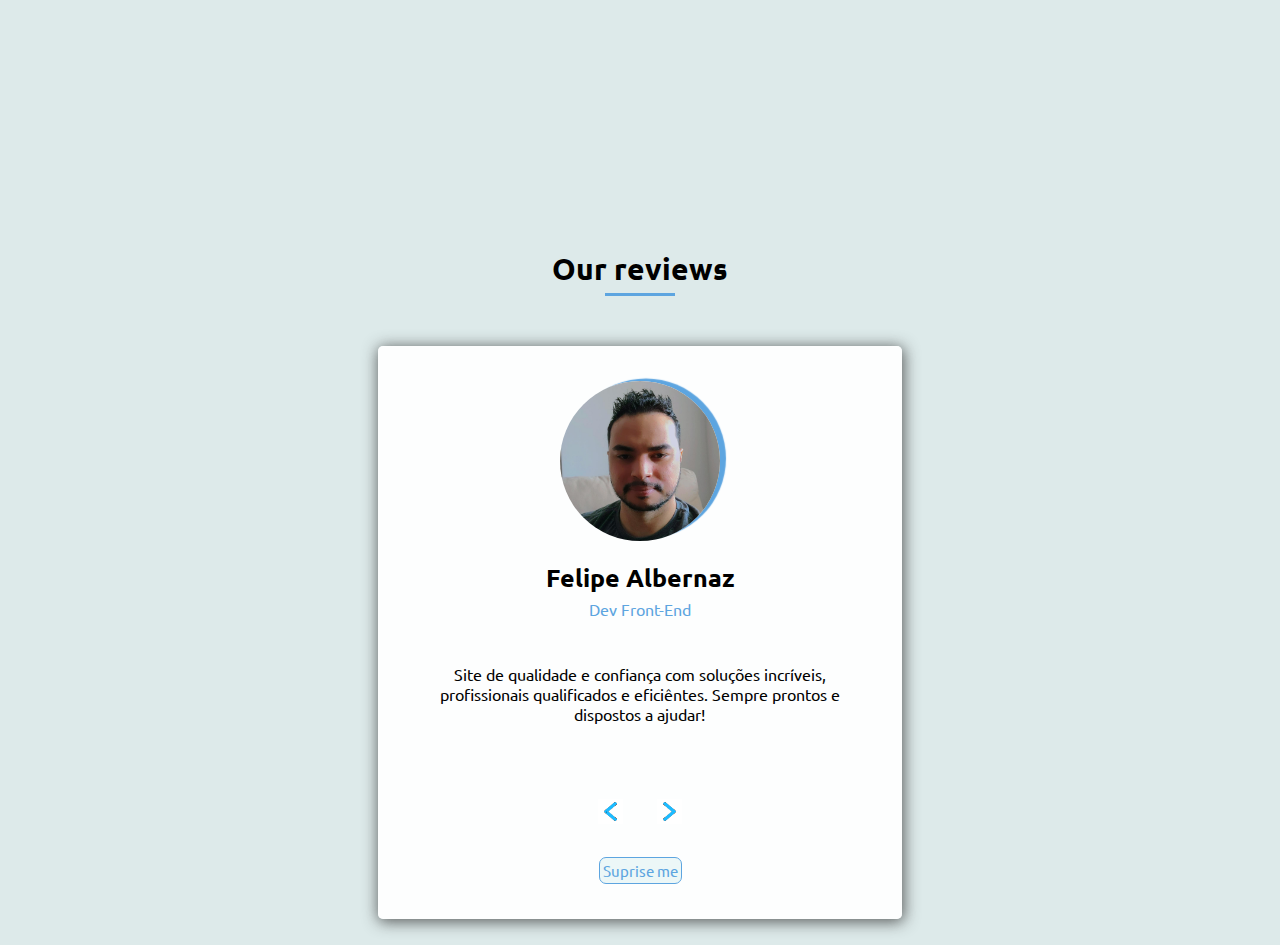
<file: index.html>
<!DOCTYPE html>
<html lang="en">
<head>
    <meta charset="UTF-8">
    <meta name="viewport" content="width=device-width, initial-scale=1.0">
    <title>Carrosel de avaliações</title>
    <link href="css/style.css" rel="stylesheet">
</head>
<body>
    <main>
        <section class="container">
            <!--title-->
            <div class="title">
                <h2>Our reviews</h2>
                <div class="underline"></div>
            </div>
            <!--review-->
            <article class="review">
                <div class="img-container">
                    <div id="person-img"></div>
                </div>
                <h4 id="autor"></h4>
                <p id="job"></p>
                <div class="text">
                    <p id="info"></p>
                </div>
                <!-- prev next buttons-->
                <div class="button-container">
                    <button class="prev-btn">
                        <i></i>
                    </button>
                    <button class="next-btn">
                        <i></i>
                    </button>
                </div>
                <!-- random button-->
                <button class="random-btn">Suprise me</button>

            </article><!--article-->
        </section><!--container-->
    </main>

    <script src="js/app.js"></script>
</body>
</html>
</file>
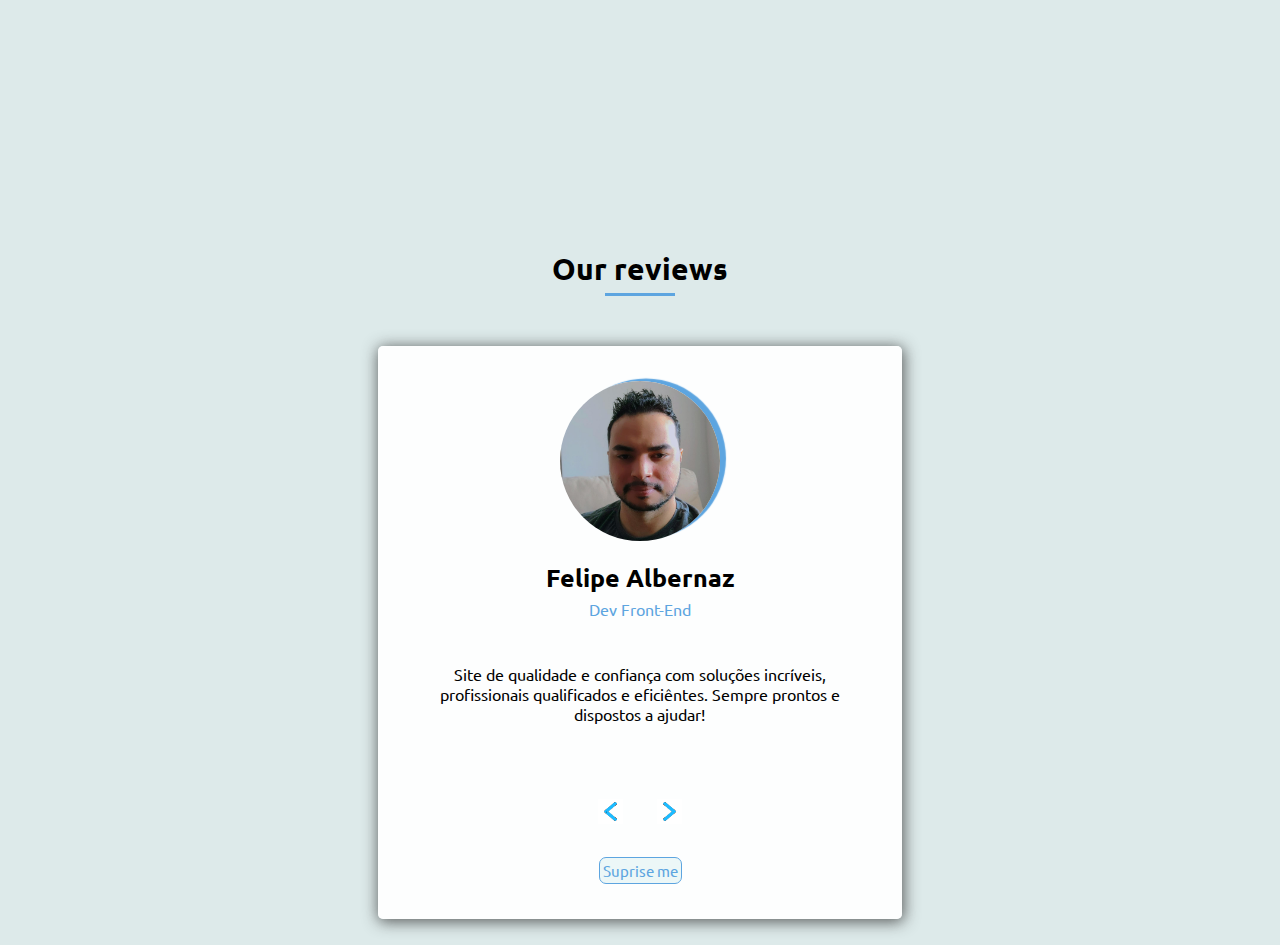
<file: reviews.html>
<!DOCTYPE html>
<html lang="en">
<head>
    <meta charset="UTF-8">
    <meta name="viewport" content="width=device-width, initial-scale=1.0">
    <title>Reviews</title>
    <link href="css/style.css" rel="stylesheet">
</head>
<body>
    <main>
        <section class="container">
            <!--title-->
            <div class="title">
                <h2>Our reviews</h2>
                <div class="underline"></div>
            </div>
            <!--review-->
            <article class="review">
                <div class="img-container">
                    <div id="person-img"></div>
                </div>
                <h4 id="autor"></h4>
                <p id="job"></p>
                <div class="text">
                    <p id="info"></p>
                </div>
                <!-- prev next buttons-->
                <div class="button-container">
                    <button class="prev-btn">
                        <i></i>
                    </button>
                    <button class="next-btn">
                        <i></i>
                    </button>
                </div>
                <!-- random button-->
                <button class="random-btn">Suprise me</button>

            </article><!--article-->
        </section><!--container-->
    </main>

    <script src="js/app.js"></script>
</body>
</html>
</file>
<file: css/style.css>
@import url('https://fonts.googleapis.com/css2?family=Ubuntu&display=swap');

*{
    margin: 0;
    padding: 0;
    box-sizing: border-box;
    font-family: 'Ubuntu';
}

html, body{
    height: 100vh;
    background-color: rgb(221, 234, 234);
}

main{
    width: 100%;
    max-width: 800px;
    margin: auto;
    padding: 2%;
    min-height: 100vh;
}

.container{
    width: 100%;
    margin-top: 30%;
}

.title{
    font-weight: bold;
    font-size: 20px;
    text-align: center;
    margin-bottom: 50px;
}

.underline{
    margin: 5px auto;
    width: 70px;
    height: 3px;
    background-color: rgb(93, 165, 224) ;
}

.review{
    width: 70%;
    height: 50%;
    margin: auto;
    padding: 2%;
    text-align: center;
    border-radius: 5px;
    background-color: rgba(255, 255, 255, 0.922);
    box-shadow: rgba(51, 51, 51, 0.772) 1px 2px 15px 1px;
}

#person-img{
    width: 160px;
    height: 160px;
    margin: 20px auto;
    border-radius: 50%;
    box-shadow: rgb(93, 165, 224) 6px -2.5px  1px;
}

#autor{
    font-size: 25px;
    margin: 5px;
}

#job{
    font-size: 16px;
    color: rgb(93, 165, 224) ;
    margin: 5px;
}

.text{
    width: 90%;
    height: 90px;
    margin: 45px auto;
    
}

.button-container{
    margin: 10px;
}

.prev-btn, .next-btn{
    margin: 0 15px;
}


.prev-btn{
    width: 25px;
    height: 25px;
    background-image: url('../images/arrowLeft.png');
    background-repeat: no-repeat;
    background-size: contain;
    border: none;
    background-color: white;
    cursor: pointer;
}

.prev-btn:hover{
    border: 1.3px solid rgb(93, 165, 224);
    padding: 6px;
    border-radius: 5px;
    scale: 1.2;
}

.prev-btn:active{
    scale: 0.9;
}


.next-btn{
    width: 25px;
    height: 25px;
    background-image: url('../images/arrowRight.png');
    background-repeat: no-repeat;
    background-size: contain;
    border: none;
    background-color: white;
    cursor: pointer;
}

.next-btn:hover{
    border: 1.3px solid rgb(93, 165, 224);
    padding: 6px;
    border-radius: 5px;
    scale: 1.2;
}

.next-btn:active{
    scale: 0.9;
}

.random-btn{
    font-size: 15px;
    background-color: rgb(236, 247, 247);
    padding: 3px;
    margin: 20px;
    border: 1px solid rgb(93, 165, 224) ;
    border-radius: 7px;
    color: rgb(93, 165, 224) ;
    cursor: pointer;
}

.random-btn:hover{
    background-color: rgb(68, 163, 241);
    color: white;
    transition: 0.3s;
    scale: 1.2;
}

.random-btn:active{
    scale: 1;
}



@media screen and (max-width:1200px){
    .review{
        width: 90%;
        height: 50%;
    }
}

@media screen and (max-width:800px){

    .review{
        width: 90%;
        height: 50%;
    }
}

@media screen and (max-width:412px){

    .review{
        width: 85%;
        height: 55%;
    }
}
</file>
